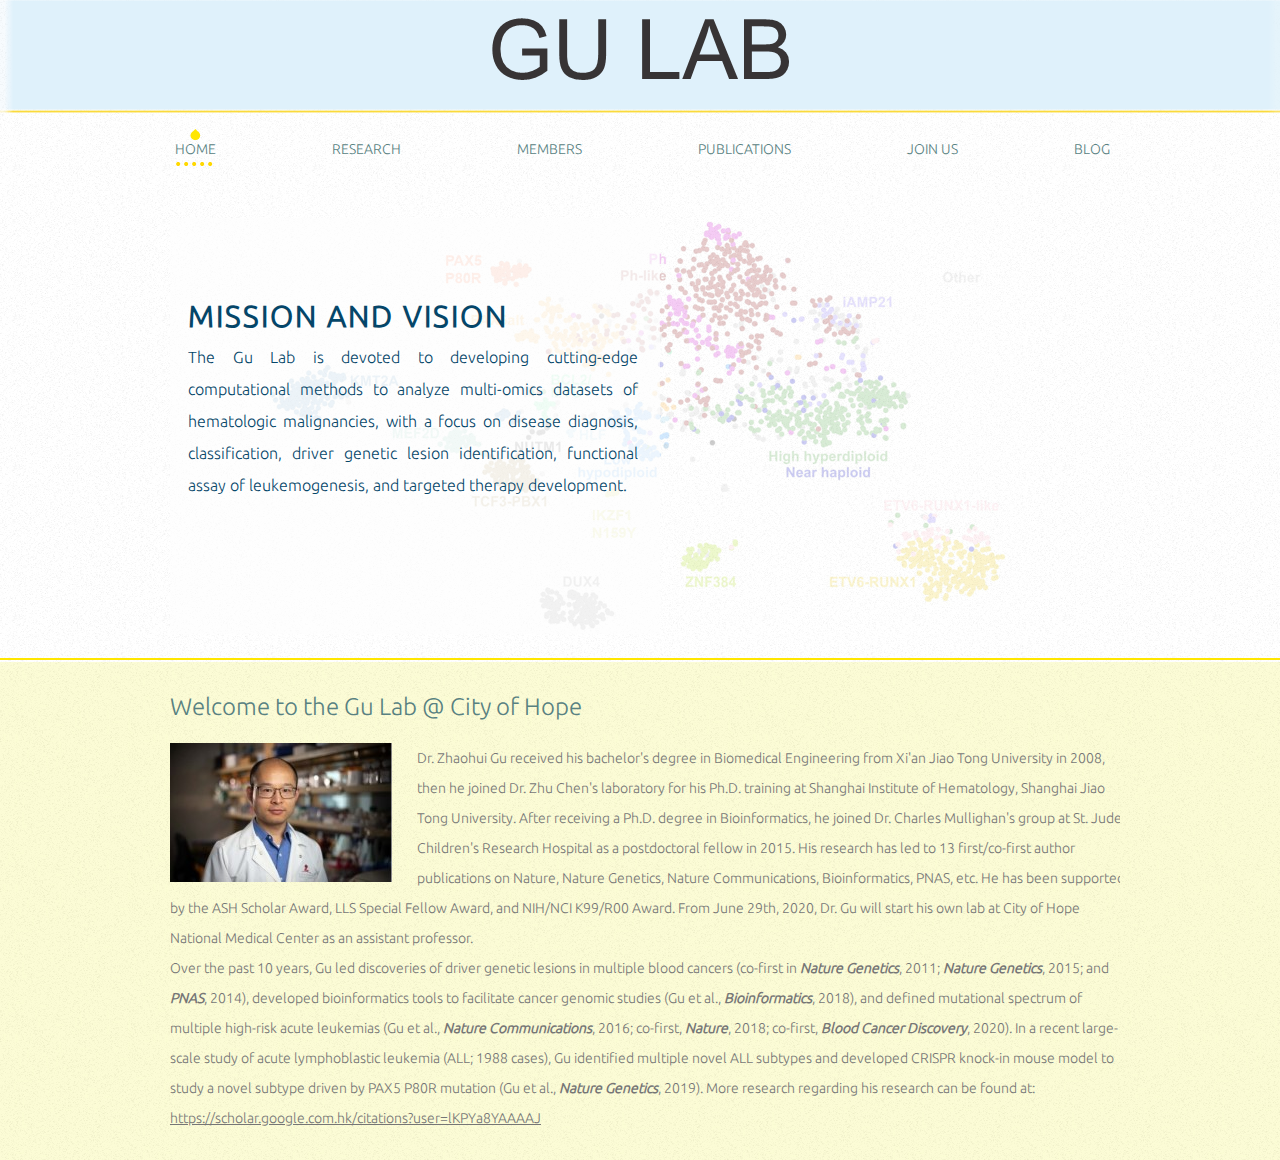
<file: index.html>
<!DOCTYPE HTML>
<!-- This is Gu Lab -->
<html>
<head>
	<meta charset="UTF-8">
	<title>Gu Lab</title>
	<link rel="stylesheet" href="css/style.css" type="text/css">
</head>
<body>
	<div id="header">
		<a href="index.html" class="logo"><img src="images/logo-gu-lab.png" alt=""></a>
		<ul>
			<li class="selected">
				<a href="index.html">home</a>
			</li>
			<li>
				<a href="research.html">research</a>
			</li>
			<li>
				<a href="members.html">members</a>
			</li>
			<li>
				<a href="publications.html">publications</a>
			</li>
			<li>
				<a href="join_us.html">join us</a>
			</li>
			<li>
				<a href="blog.html">blog</a>
			</li>
		</ul>
	</div>
	<div id="section">
		<div>
			<div>
				<h1>Mission and vision</h1>
				<p>
					The Gu Lab is devoted to developing cutting-edge computational methods to analyze multi-omics datasets of hematologic malignancies, with a focus on disease diagnosis, classification, driver genetic lesion identification, functional assay of leukemogenesis, and targeted therapy development.
				</p>
			</div>
		</div>
	</div>
	<div id="featured">
		<div>
			<div class="article">
				<h2>Welcome to the Gu Lab @ City of Hope</h2>
				<img src="images/Zhaohui-photo-small-homePage.jpg" alt="" float: left>
				<p>
					Dr. Zhaohui Gu received his bachelor's degree in Biomedical Engineering from Xi'an Jiao Tong University in 2008, then he joined Dr. Zhu Chen's laboratory for his Ph.D. training at Shanghai Institute of Hematology, Shanghai Jiao Tong University. After receiving a Ph.D. degree in Bioinformatics, he joined Dr. Charles Mullighan's group at St. Jude Children's Research Hospital as a postdoctoral fellow in 2015. His research has led to 13 first/co-first author publications on Nature, Nature Genetics, Nature Communications, Bioinformatics, PNAS, etc. He has been supported by the ASH Scholar Award, LLS Special Fellow Award, and NIH/NCI K99/R00 Award. From June 29th, 2020, Dr. Gu will start his own lab at City of Hope National Medical Center as an assistant professor.<br>
					Over the past 10 years, Gu led discoveries of driver genetic lesions in multiple blood cancers (co-first in <i><b>Nature Genetics</b></i>, 2011; <i><b>Nature Genetics</b></i>, 2015; and <i><b>PNAS</b></i>, 2014), developed bioinformatics tools to facilitate cancer genomic studies (Gu et al., <i><b>Bioinformatics</b></i>, 2018), and defined mutational spectrum of multiple high-risk acute leukemias (Gu et al., <i><b>Nature Communications</b></i>, 2016; co-first, <i><b>Nature</b></i>, 2018; co-first, <i><b>Blood Cancer Discovery</b></i>, 2020). In a recent large-scale study of acute lymphoblastic leukemia (ALL; 1988 cases), Gu identified multiple novel ALL subtypes and developed CRISPR knock-in mouse model to study a novel subtype driven by PAX5 P80R mutation (Gu et al., <i><b>Nature Genetics</b></i>, 2019). More research regarding his research can be found at:
					<a href="https://scholar.google.com.hk/citations?user=lKPYa8YAAAAJ" target="_blank">https://scholar.google.com.hk/citations?user=lKPYa8YAAAAJ</a>
				</p>
			</div>
		</div>
	</div>
	<div id="footer">
		<!--<div>
			<p>
				<span>2023 &copy; </span><a href="#" >Terms of Service</a> | <a href="#" >Privacy Policy</a>
			</p>
			<ul>
				<li id="facebook">
					<a href="http://.com/go/facebook/">facebook</a>
				</li>
				<li id="twitter">
					<a href="http://.com/go/twitter/">twitter</a>
				</li>
				<li id="googleplus">
					<a href="http://.com/go/googleplus/">googleplus</a>
				</li>
				<li id="rss">
					<a href="#" >rss</a>
				</li>
			</ul>
		</div-->
	</div>
</body>
</html>
</file>
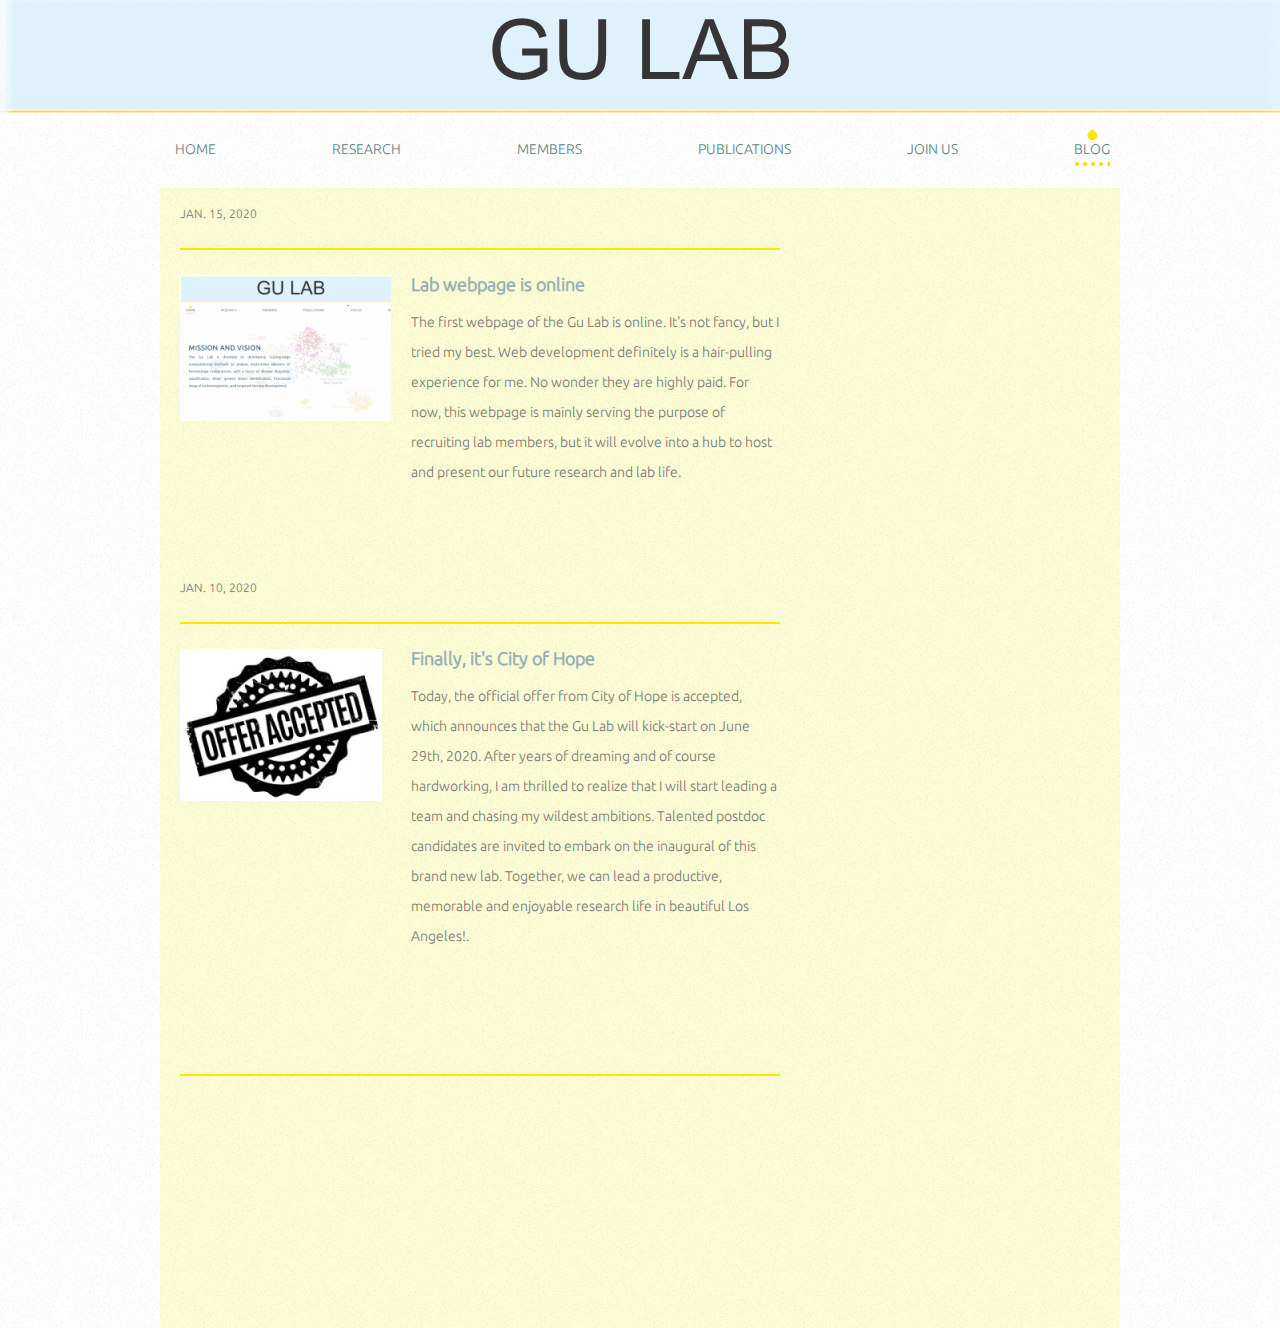
<file: blog.html>
<!DOCTYPE HTML>
<!-- This is Gu Lab -->
<html>
<head>
	<meta charset="UTF-8">
	<title>Gu lab-blog</title>
	<link rel="stylesheet" href="css/style.css" type="text/css">
</head>
<body>
	<div id="header">
		<a href="index.html" class="logo"><img src="images/logo-gu-lab.png" alt=""></a>
		<ul>
			<li>
				<a href="index.html">home</a>
			</li>
			<li>
				<a href="research.html">research</a>
			</li>
			<li>
				<a href="members.html">members</a>
			</li>
			<li>
				<a href="publications.html">publications</a>
			</li>
			<li>
				<a href="join_us.html">join us</a>
			</li>
			<li class="selected">
				<a href="blog.html">blog</a>
			</li>
		</ul>
	</div>
	<div id="body">
		<div id="blog">
			<div>
				<span>Jan. 15, 2020</span>
				<div>
					<div class="figure">
						<img src="images/labWebpage.png" alt="">
					</div>
					<div class="article">
						<h3>Lab webpage is online</h3>
						<p>
							The first webpage of the Gu Lab is online. It's not fancy, but I tried my best. Web development definitely is a hair-pulling experience for me. No wonder they are highly paid. For now, this webpage is mainly serving the purpose of recruiting lab members, but it will evolve into a hub to host and present our future research and lab life.
						</p>
					</div>
				</div>
			</div>
			<div>
				<span>Jan. 10, 2020</span>
				<div>
					<div class="figure">
						<a href=""><img src="images/offer-accepted.jpg" alt=""></a>
					</div>
					<div class="article">
						<h3>Finally, it's City of Hope</h3>
						<p>Today, the official offer from City of Hope is accepted, which announces that the Gu Lab will kick-start on June 29th, 2020. After years of dreaming and of course hardworking, I am thrilled to realize that I will start leading a team and chasing my wildest ambitions. Talented postdoc candidates are invited to embark on the inaugural of this brand new lab. Together, we can lead a productive, memorable and enjoyable research life in beautiful Los Angeles!</a>.
						</p>
					</div>
				</div>
			</div>

			<div><span>  </span></div>
		</div>
	</div>
	<div id="footer">
		<!--div>
			<p>
				<span>2023 &copy; Illumelabs Diagnostic Center.</span><a href="#" >Terms of Service</a> | <a href="#" >Privacy Policy</a>
			</p>
			<ul>
				<li id="facebook">
					<a href="http://freewebsitetemplates.com/go/facebook/">facebook</a>
				</li>
				<li id="twitter">
					<a href="http://freewebsitetemplates.com/go/twitter/">twitter</a>
				</li>
				<li id="googleplus">
					<a href="http://freewebsitetemplates.com/go/googleplus/">googleplus</a>
				</li>
				<li id="rss">
					<a href="#" >rss</a>
				</li>
			</ul>
		</div-->
	</div>
</body>
</html>
</file>
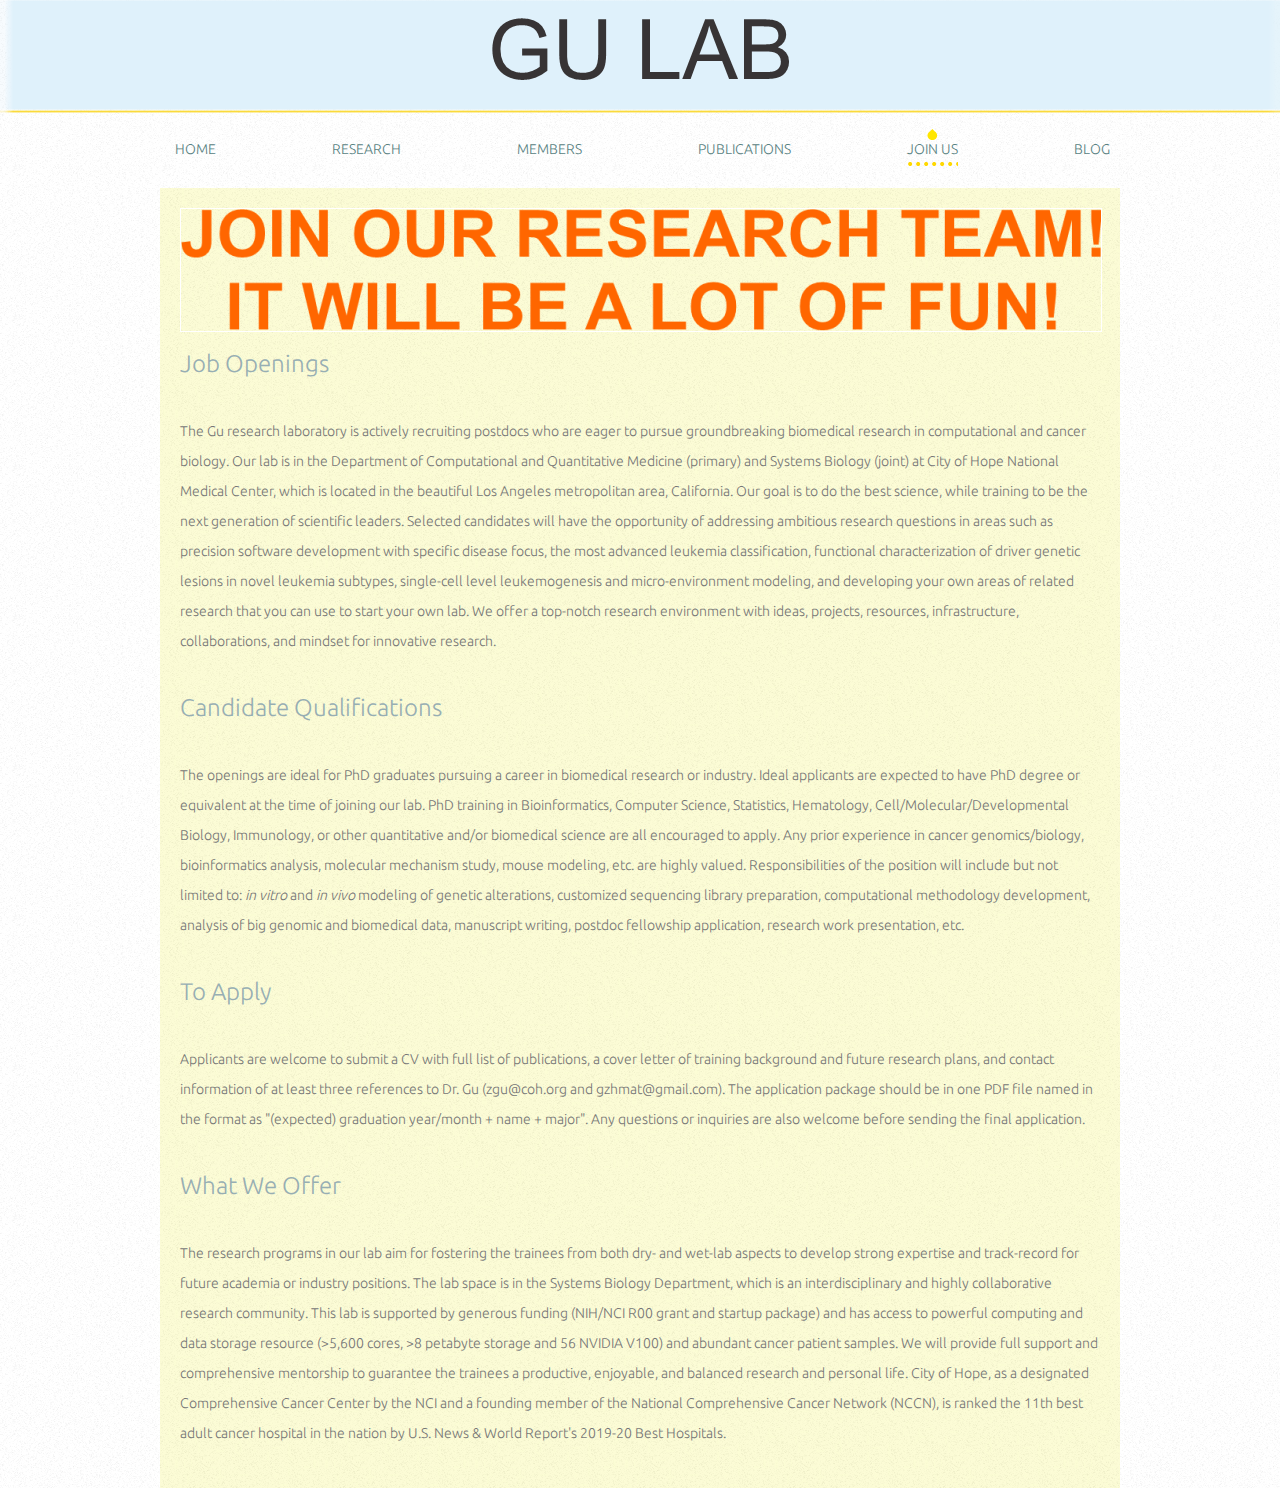
<file: join_us.html>
<!DOCTYPE HTML>
<!-- This is Gu Lab -->
<html>
<head>
	<meta charset="UTF-8">
	<title>Gu lab-join us</title>
	<link rel="stylesheet" href="css/style.css" type="text/css">
</head>
<body>
	<div id="header">
		<a href="index.html" class="logo"><img src="images/logo-gu-lab.png" alt=""></a>
		<ul>
			<li>
				<a href="index.html">home</a>
			</li>
			<li>
				<a href="research.html">research</a>
			</li>
			<li>
				<a href="members.html">members</a>
			</li>
			<li>
				<a href="publications.html">publications</a>
			</li>
			<li class="selected">
				<a href="join_us.html">join us</a>
			</li>
			<li>
				<a href="blog.html">blog</a>
			</li>
		</ul>
	</div>
	<div id="body">
		<div class="content">
			<img src="images/hiring.png" alt="">
			<h2>Job openings</h2>
			<p>The Gu research laboratory is actively recruiting postdocs who are eager to pursue groundbreaking biomedical research in computational and cancer biology. Our lab is in the Department of Computational and Quantitative Medicine (primary) and Systems Biology (joint) at City of Hope National Medical Center, which is located in the beautiful Los Angeles metropolitan area, California. Our goal is to do the best science, while training to be the next generation of scientific leaders. Selected candidates will have the opportunity of addressing ambitious research questions in areas such as precision software development with specific disease focus, the most advanced leukemia classification, functional characterization of driver genetic lesions in novel leukemia subtypes, single-cell level leukemogenesis and micro-environment modeling, and developing your own areas of related research that you can use to start your own lab. We offer a top-notch research environment with ideas, projects, resources, infrastructure, collaborations, and mindset for innovative research.</p>
			<h2>Candidate qualifications</h2>
			<p>
			The openings are ideal for PhD graduates pursuing a career in biomedical research or industry. Ideal applicants are expected to have PhD degree or equivalent at the time of joining our lab. PhD training in Bioinformatics, Computer Science, Statistics, Hematology, Cell/Molecular/Developmental Biology, Immunology, or other quantitative and/or biomedical science are all encouraged to apply. Any prior experience in cancer genomics/biology, bioinformatics analysis, molecular mechanism study, mouse modeling, etc. are highly valued. Responsibilities of the position will include but not limited to: <i>in vitro</i> and <i>in vivo</i> modeling of genetic alterations, customized sequencing library preparation, computational methodology development, analysis of big genomic and biomedical data, manuscript writing, postdoc fellowship application, research work presentation, etc.
			</p>

			<h2>To apply</h2>
			<p>
			Applicants are welcome to submit a CV with full list of publications, a cover letter of training background and future research plans, and contact information of at least three references to Dr. Gu (zgu@coh.org and gzhmat@gmail.com). The application package should be in one PDF file named in the format as &quot;(expected) graduation year/month + name + major&quot;. Any questions or inquiries are also welcome before sending the final application.
			</p>

			<h2>What we offer</h2>
			<p>
			The research programs in our lab aim for fostering the trainees from both dry- and wet-lab aspects to develop strong expertise and track-record for future academia or industry positions. The lab space is in the Systems Biology Department, which is an interdisciplinary and highly collaborative research community. This lab is supported by generous funding (NIH/NCI R00 grant and startup package) and has access to powerful computing and data storage resource (&gt;5,600 cores, &gt;8 petabyte storage and 56 NVIDIA V100) and abundant cancer patient samples. We will provide full support and comprehensive mentorship to guarantee the trainees a productive, enjoyable, and balanced research and personal life. City of Hope, as a designated Comprehensive Cancer Center by the NCI and a founding member of the National Comprehensive Cancer Network (NCCN), is ranked the 11th best adult cancer hospital in the nation by U.S. News &amp; World Report&apos;s 2019-20 Best Hospitals.<br>
			</p>
		</div>
	</div>
	<div id="footer">
		<!--div>
			<p>
				<span>2023 &copy; Illumelabs Diagnostic Center.</span><a href="#" >Terms of Service</a> | <a href="#" >Privacy Policy</a>
			</p>
			<ul>
				<li id="facebook">
					<a href="http://freewebsitetemplates.com/go/facebook/">facebook</a>
				</li>
				<li id="twitter">
					<a href="http://freewebsitetemplates.com/go/twitter/">twitter</a>
				</li>
				<li id="googleplus">
					<a href="http://freewebsitetemplates.com/go/googleplus/">googleplus</a>
				</li>
				<li id="rss">
					<a href="#" >rss</a>
				</li>
			</ul>
		</div-->
	</div>
</body>
</html>
</file>
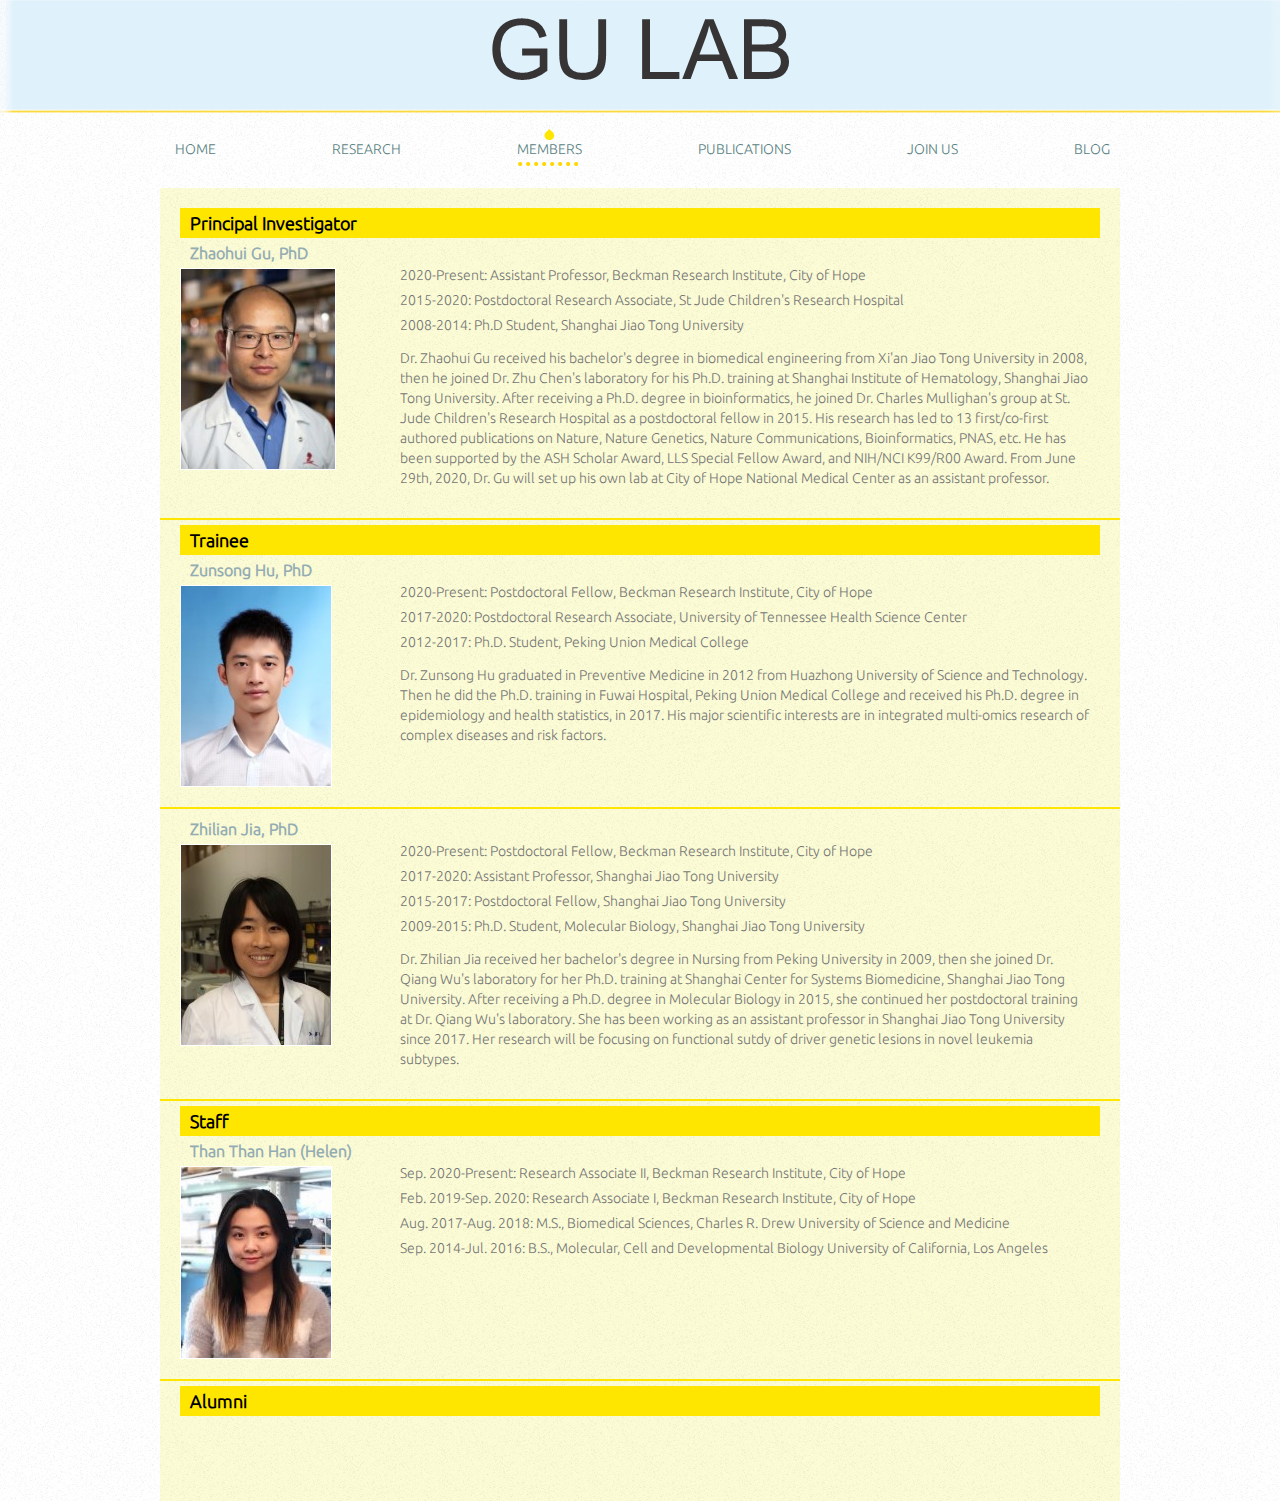
<file: members.html>
<!DOCTYPE HTML>
<!-- This is Gu Lab -->
<html>
<head>
	<meta charset="UTF-8">
	<title>Gu Lab-members</title>
	<link rel="stylesheet" href="css/style.css" type="text/css">
</head>

<body>
	<div id="header">
		<a href="index.html" class="logo"><img src="images/logo-gu-lab.png" alt=""></a>
		<ul>
			<li>
				<a href="index.html">home</a>
			</li>
			<li>
				<a href="research.html">research</a>
			</li>
			<li class="selected">
				<a href="members.html">members</a>
			</li>
			<li>
				<a href="publications.html">publications</a>
			</li>
			<li>
				<a href="join_us.html">join us</a>
			</li>
			<li>
				<a href="blog.html">blog</a>
			</li>
		</ul>
	</div>
	<div id="body">
		<ul>
			<li>
				<span>Principal Investigator</span>
				<div class="figure">
					<span>Zhaohui Gu, PhD</span> <img src="images/LabMember/ZhaohuiGu-small.jpg" alt="Zhaohui Gu">
				</div>
				<div class="article">
					<ul>
						<li> 2020-Present: Assistant Professor, Beckman Research Institute, City of Hope </li>
						<li> 2015-2020: Postdoctoral Research Associate, St Jude Children&apos;s Research Hospital </li>
						<li> 2008-2014: Ph.D Student, Shanghai Jiao Tong University </li>
					</ul>
					<p>
						Dr. Zhaohui Gu received his bachelor&apos;s degree in biomedical engineering from Xi&apos;an Jiao Tong University in 2008, then he joined Dr. Zhu Chen&apos;s laboratory for his Ph.D. training at Shanghai Institute of Hematology, Shanghai Jiao Tong University. After receiving a Ph.D. degree in bioinformatics, he joined Dr. Charles Mullighan&apos;s group at St. Jude Children&apos;s Research Hospital as a postdoctoral fellow in 2015. His research has led to 13 first/co-first authored publications on Nature, Nature Genetics, Nature Communications, Bioinformatics, PNAS, etc. He has been supported by the ASH Scholar Award, LLS Special Fellow Award, and NIH/NCI K99/R00 Award. From June 29th, 2020, Dr. Gu will set up his own lab at City of Hope National Medical Center as an assistant professor.
					</p>
				</div>
			</li>

			<li> <!-- start with the category label -->
				<span>Trainee</span>
				<div class="figure">
					<span>Zunsong Hu, PhD</span>  <img src="images/LabMember/ZunsongHu-small.jpg" alt="Zunsong Hu">
				</div>
				<div class="article">
					<ul>
						<li> 2020-Present: Postdoctoral Fellow, Beckman Research Institute, City of Hope </li>
						<li> 2017-2020: Postdoctoral Research Associate, University of Tennessee Health Science Center </li>
						<li> 2012-2017: Ph.D. Student, Peking Union Medical College </li>
					</ul>
					<p>
						Dr. Zunsong Hu graduated in Preventive Medicine in 2012 from Huazhong University of Science and Technology. Then he did the Ph.D. training in Fuwai Hospital, Peking Union Medical College and received his Ph.D. degree in epidemiology and health statistics, in 2017. His major scientific interests are in integrated multi-omics research of complex diseases and risk factors.
					</p>
				</div>
			</li>
			<li>
				<div class="figure">
					<span>Zhilian Jia, PhD</span>  <img src="images/LabMember/ZhilianJia-small.jpg" alt="Zunsong Hu">
				</div>
				<div class="article">
					<ul>
						<li> 2020-Present: Postdoctoral Fellow, Beckman Research Institute, City of Hope </li>
						<li> 2017-2020: Assistant Professor, Shanghai Jiao Tong University </li>
						<li> 2015-2017: Postdoctoral Fellow, Shanghai Jiao Tong University </li>
						<li> 2009-2015: Ph.D. Student, Molecular Biology, Shanghai Jiao Tong University </li>
					</ul>
					<p>
						Dr. Zhilian Jia received her bachelor's degree in Nursing from Peking University in 2009, then she joined Dr. Qiang Wu's laboratory for her Ph.D. training at Shanghai Center for Systems Biomedicine, Shanghai Jiao Tong University. After receiving a Ph.D. degree in Molecular Biology in 2015, she continued her postdoctoral training at Dr. Qiang Wu's laboratory. She has been working as an assistant professor in Shanghai Jiao Tong University since 2017. Her research will be focusing on functional sutdy of driver genetic lesions in novel leukemia subtypes.
					</p>
				</div>
			</li>
			<li>
				<span>Staff</span>
				<div class="figure">
					<span>Than Than Han (Helen)</span>  <img src="images/LabMember/HelenHan-small.jpg" alt="Helen Han">
				</div>
				<div class="article">
					<ul>
						<li> Sep. 2020-Present: Research Associate II, Beckman Research Institute, City of Hope </li>
						<li> Feb. 2019-Sep. 2020: Research Associate I, Beckman Research Institute, City of Hope </li>
						<li> Aug. 2017-Aug. 2018: M.S., Biomedical Sciences, Charles R. Drew University of Science and Medicine</li>
						<li> Sep. 2014-Jul. 2016: B.S., Molecular, Cell and Developmental Biology University of California, Los Angeles </li>
					</ul>
					<p>
					</p>
				</div>
			</li>
			<li>
				<span>Alumni</span>
				<div class="figure">
					<span>  </span>
				</div>
				<div class="article">
						<p>
						</p>
				</div>
			</li>
		</ul>
	</div>
	<div id="footer">
		<!--div>
			<p>
				<span>2023 &copy; Illumelabs Diagnostic Center.</span><a href="#" >Terms of Service</a> | <a href="#" >Privacy Policy</a>
			</p>
			<ul>
				<li id="facebook">
					<a href="http://freewebsitetemplates.com/go/facebook/">facebook</a>
				</li>
				<li id="twitter">
					<a href="http://freewebsitetemplates.com/go/twitter/">twitter</a>
				</li>
				<li id="googleplus">
					<a href="http://freewebsitetemplates.com/go/googleplus/">googleplus</a>
				</li>
				<li id="rss">
					<a href="#" >rss</a>
				</li>
			</ul>
		</div-->
	</div>
</body>
</html>
</file>
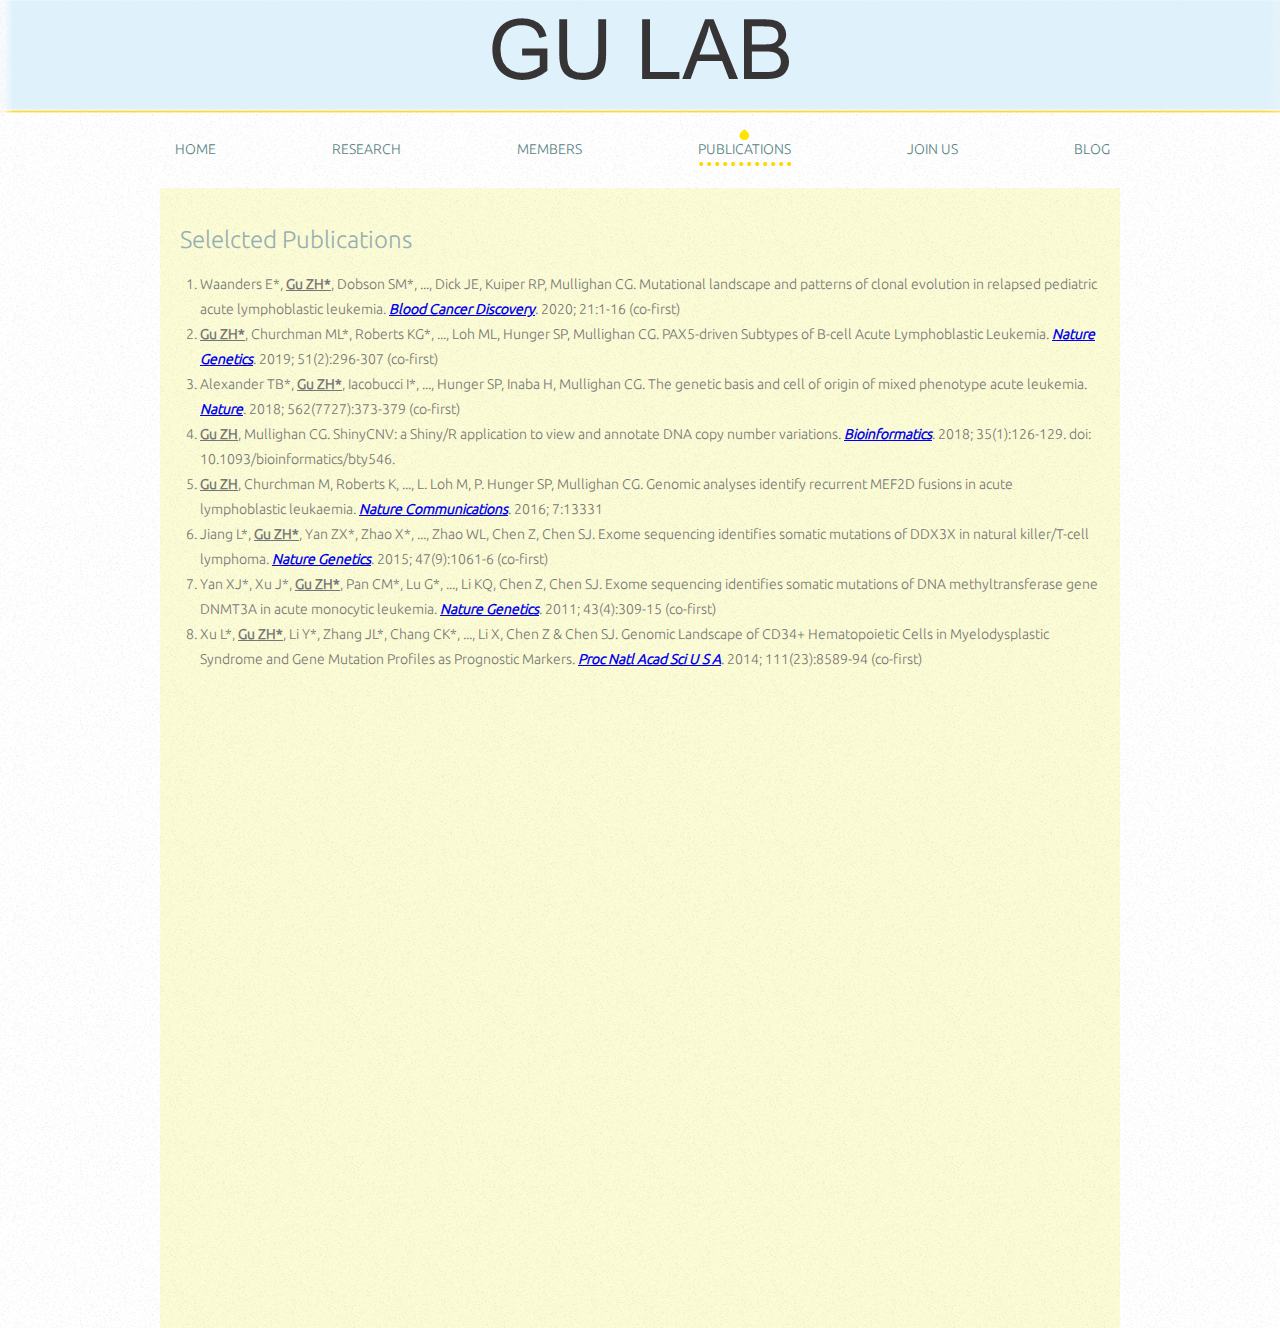
<file: publications.html>
<!DOCTYPE HTML>
<!-- This is Gu Lab -->
<html>
<head>
	<meta charset="UTF-8">
	<title>Gu Lab-publications</title>
	<link rel="stylesheet" href="css/style.css" type="text/css">
</head>
<body>
	<div id="header">
		<a href="index.html" class="logo"><img src="images/logo-gu-lab.png" alt=""></a>
		<ul>
			<li>
				<a href="index.html">home</a>
			</li>
			<li>
				<a href="research.html">research</a>
			</li>
			<li>
				<a href="members.html">members</a>
			</li>
			<li class="selected">
				<a href="publications.html">publications</a>
			</li>
			<li>
				<a href="join_us.html">join us</a>
			</li>
			<li>
				<a href="blog.html">blog</a>
			</li>
		</ul>
	</div>
	<div id="body">
		<div class="content">
			<h2>Selelcted publications</h2>
			<ol type="1">
				<li> Waanders E*, <b><ins>Gu ZH*</ins></b>, Dobson SM*, ..., Dick JE, Kuiper RP, Mullighan CG. Mutational landscape and patterns of clonal evolution in relapsed pediatric acute lymphoblastic leukemia. <b><i><a href="https://bloodcancerdiscov.aacrjournals.org/content/early/2019/12/18/0008-5472.BCD-19-0041" target="_blank">Blood Cancer Discovery</a></i></b>. 2020; 21:1-16 (co-first)
				<li> <b><ins>Gu ZH*</ins></b>, Churchman ML*, Roberts KG*, ..., Loh ML, Hunger SP, Mullighan CG. PAX5-driven Subtypes of B-cell Acute Lymphoblastic Leukemia. <b><i><a href="https://www.ncbi.nlm.nih.gov/pubmed/30643249" target="_blank">Nature Genetics</a></i></b>. 2019; 51(2):296-307 (co-first)
				<li> Alexander TB*, <b><ins>Gu ZH*</ins></b>, Iacobucci I*, ..., Hunger SP, Inaba H, Mullighan CG. The genetic basis and cell of origin of mixed phenotype acute leukemia. <b><i><a href="https://www.ncbi.nlm.nih.gov/pubmed/30209392"  target="_blank">Nature</a></i></b>. 2018; 562(7727):373-379 (co-first)
				<li> <b><ins>Gu ZH</ins></b>, Mullighan CG. ShinyCNV: a Shiny/R application to view and annotate DNA copy number variations. <b><i><a href="https://www.ncbi.nlm.nih.gov/pubmed/30561549" target="_blank">Bioinformatics</a></i></b>. 2018; 35(1):126-129. doi: 10.1093/bioinformatics/bty546.
				<li> <b><ins>Gu ZH</ins></b>, Churchman M, Roberts K, ..., L. Loh M, P. Hunger SP, Mullighan CG. Genomic analyses identify recurrent MEF2D fusions in acute lymphoblastic leukaemia. <b><i><a href="https://www.ncbi.nlm.nih.gov/pubmed/27824051" target="_blank">Nature Communications</a></i></b>. 2016; 7:13331
				<li> Jiang L*, <b><ins>Gu ZH*</ins></b>, Yan ZX*, Zhao X*, ..., Zhao WL, Chen Z, Chen SJ. Exome sequencing identifies somatic mutations of DDX3X in natural killer/T-cell lymphoma. <b><i><a href="https://www.ncbi.nlm.nih.gov/pubmed/26192917" target="_blank">Nature Genetics</a></i></b>. 2015; 47(9):1061-6 (co-first)
				<li> Yan XJ*, Xu J*, <b><ins>Gu ZH*</ins></b>, Pan CM*, Lu G*, ..., Li KQ, Chen Z, Chen SJ. Exome sequencing identifies somatic mutations of DNA methyltransferase gene DNMT3A in acute monocytic leukemia. <b><i><a href="https://www.ncbi.nlm.nih.gov/pubmed/21399634" target="_blank">Nature Genetics</a></i></b>. 2011; 43(4):309-15 (co-first)
				<li> Xu L*, <b><ins>Gu ZH*</ins></b>, Li Y*, Zhang JL*, Chang CK*, ..., Li X, Chen Z & Chen SJ. Genomic Landscape of CD34+ Hematopoietic Cells in Myelodysplastic Syndrome and Gene Mutation Profiles as Prognostic Markers. <b><i><a href="https://www.ncbi.nlm.nih.gov/pubmed/24850867" target="_blank">Proc Natl Acad Sci U S A</a></i></b>. 2014; 111(23):8589-94 (co-first)
			</ol>
		</div>
	</div>
	<div id="footer">
		<!--div>
			<p>
				<span>2023 &copy; Illumelabs Diagnostic Center.</span><a href="#" >Terms of Service</a> | <a href="#" >Privacy Policy</a>
			</p>
			<ul>
				<li id="facebook">
					<a href="http://freewebsitetemplates.com/go/facebook/">facebook</a>
				</li>
				<li id="twitter">
					<a href="http://freewebsitetemplates.com/go/twitter/">twitter</a>
				</li>
				<li id="googleplus">
					<a href="http://freewebsitetemplates.com/go/googleplus/">googleplus</a>
				</li>
				<li id="rss">
					<a href="#" >rss</a>
				</li>
			</ul>
		</div-->
	</div>
</body>
</html>
</file>
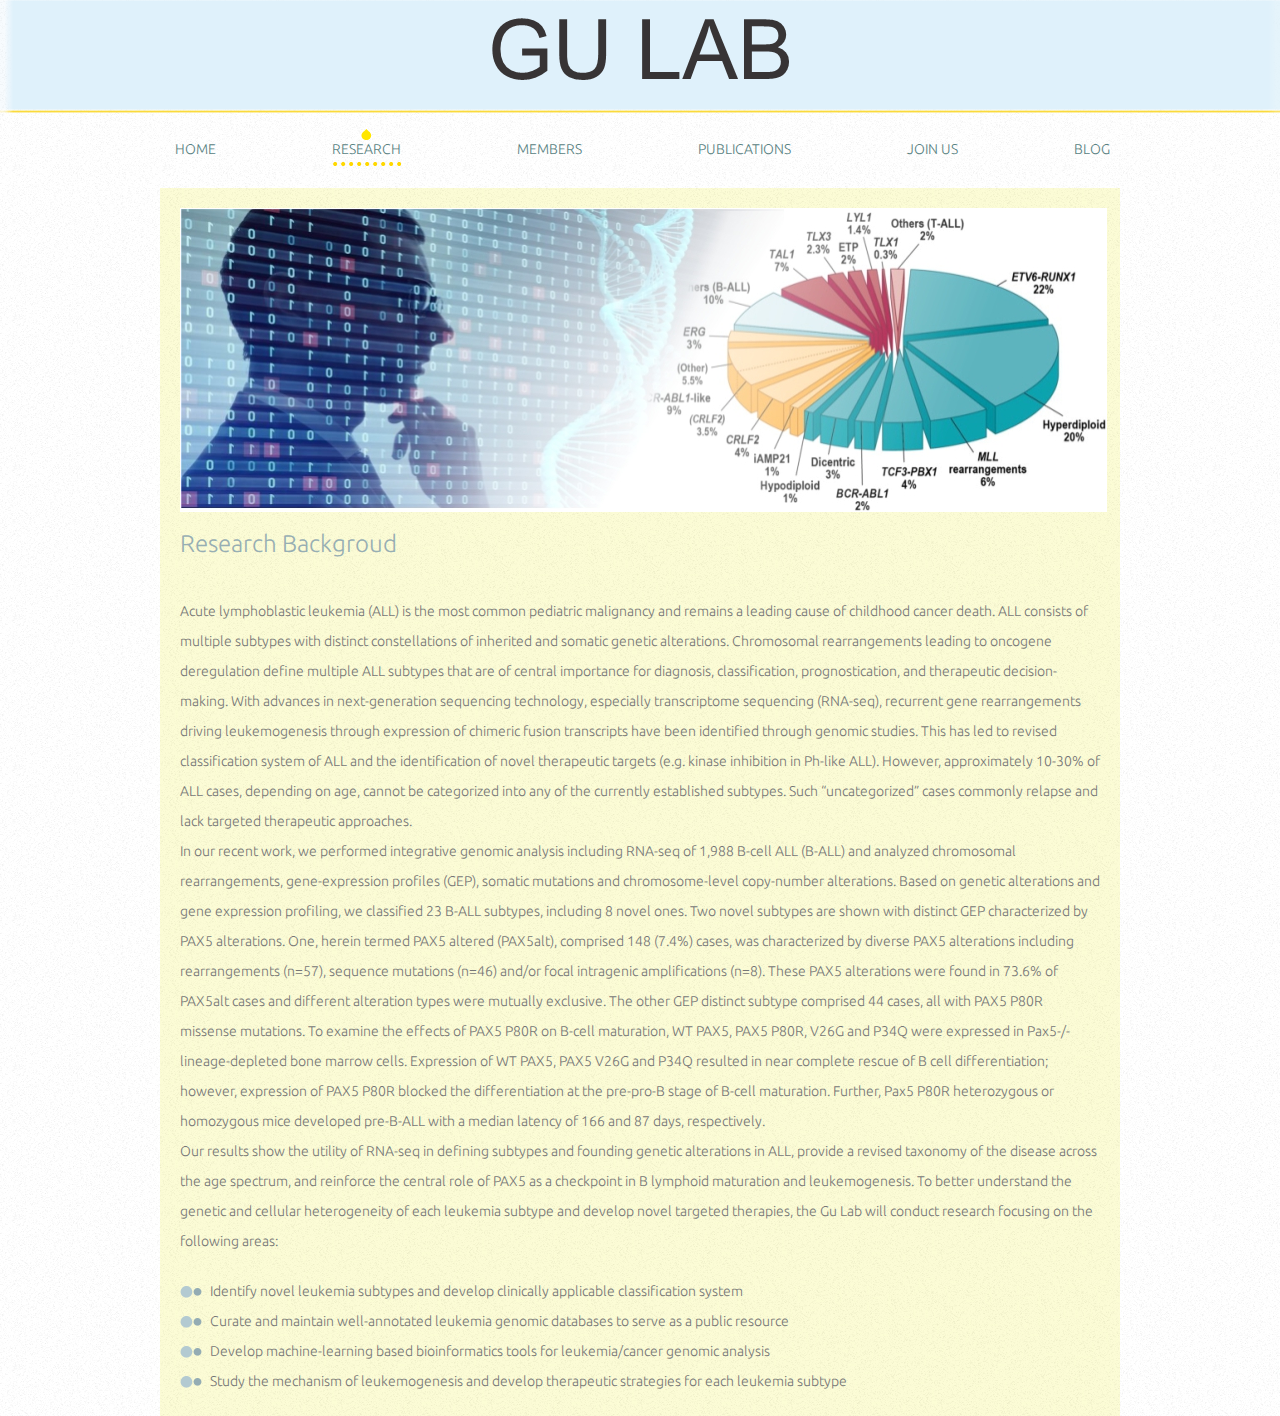
<file: research.html>
<!DOCTYPE HTML>
<!-- This is Gu Lab -->
<html>
<head>
	<meta charset="UTF-8">
	<title>Gu Lab-research</title>
	<link rel="stylesheet" href="css/style.css" type="text/css">
</head>
<body>
	<div id="header">
		<a href="index.html" class="logo"><img src="images/logo-gu-lab.png" alt=""></a>
		<ul>
			<li>
				<a href="index.html">home</a>
			</li>
			<li class="selected">
				<a href="research.html">research</a>
			</li>
			<li>
				<a href="members.html">members</a>
			</li>
			<li>
				<a href="publications.html">publications</a>
			</li>
			<li>
				<a href="join_us.html">join us</a>
			</li>
			<li>
				<a href="blog.html">blog</a>
			</li>
		</ul>
	</div>
	<div id="body">
		<div class="content">
			<img src="images/cancer_genomics.jpg" alt="">
			<h2>Research backgroud</h2>
			<p>
				Acute lymphoblastic leukemia (ALL) is the most common pediatric malignancy and remains a leading cause of childhood cancer death. ALL consists of multiple subtypes with distinct constellations of inherited and somatic genetic alterations. Chromosomal rearrangements leading to oncogene deregulation define multiple ALL subtypes that are of central importance for diagnosis, classification, prognostication, and therapeutic decision-making. With advances in next-generation sequencing technology, especially transcriptome sequencing (RNA-seq), recurrent gene rearrangements driving leukemogenesis through expression of chimeric fusion transcripts have been identified through genomic studies. This has led to revised classification system of ALL and the identification of novel therapeutic targets (e.g. kinase inhibition in Ph-like ALL). However, approximately 10-30% of ALL cases, depending on age, cannot be categorized into any of the currently established subtypes. Such “uncategorized” cases commonly relapse and lack targeted therapeutic approaches.<br/>
				In our recent work, we performed integrative genomic analysis including RNA-seq of 1,988 B-cell ALL (B-ALL) and analyzed chromosomal rearrangements, gene-expression profiles (GEP), somatic mutations and chromosome-level copy-number alterations. Based on genetic alterations and gene expression profiling, we classified 23 B-ALL subtypes, including 8 novel ones. Two novel subtypes are shown with distinct GEP characterized by PAX5 alterations. One, herein termed PAX5 altered (PAX5alt), comprised 148 (7.4%) cases, was characterized by diverse PAX5 alterations including rearrangements (n=57), sequence mutations (n=46) and/or focal intragenic amplifications (n=8). These PAX5 alterations were found in 73.6% of PAX5alt cases and different alteration types were mutually exclusive. The other GEP distinct subtype comprised 44 cases, all with PAX5 P80R missense mutations. To examine the effects of PAX5 P80R on B-cell maturation, WT PAX5, PAX5 P80R, V26G and P34Q were expressed in Pax5-/- lineage-depleted bone marrow cells. Expression of WT PAX5, PAX5 V26G and P34Q resulted in near complete rescue of B cell differentiation; however, expression of PAX5 P80R blocked the differentiation at the pre-pro-B stage of B-cell maturation. Further, Pax5 P80R heterozygous or homozygous mice developed pre-B-ALL with a median latency of 166 and 87 days, respectively.<br/>
				Our results show the utility of RNA-seq in defining subtypes and founding genetic alterations in ALL, provide a revised taxonomy of the disease across the age spectrum, and reinforce the central role of PAX5 as a checkpoint in B lymphoid maturation and leukemogenesis. 
				To better understand the genetic and cellular heterogeneity of each leukemia subtype and develop novel targeted therapies, the Gu Lab will conduct research focusing on the following areas:<br/>
			</p>
			<h3>Identify novel leukemia subtypes and develop clinically applicable classification system</h3>
			<h3>Curate and maintain well-annotated leukemia genomic databases to serve as a public resource</h3>
			<h3>Develop machine-learning based bioinformatics tools for leukemia/cancer genomic analysis</h3>
			<h3>Study the mechanism of leukemogenesis and develop therapeutic strategies for each leukemia subtype</h3>
		</div>
	</div>
	<div id="footer">
		<!--div>
			<p>
				<span>2023 &copy; Illumelabs Diagnostic Center.</span><a href="#" >Terms of Service</a> | <a href="#" >Privacy Policy</a>
			</p>
			<ul>
				<li id="facebook">
					<a href="http://freewebsitetemplates.com/go/facebook/">facebook</a>
				</li>
				<li id="twitter">
					<a href="http://freewebsitetemplates.com/go/twitter/">twitter</a>
				</li>
				<li id="googleplus">
					<a href="http://freewebsitetemplates.com/go/googleplus/">googleplus</a>
				</li>
				<li id="rss">
					<a href="#" >rss</a>
				</li>
			</ul>
		</div-->
	</div>
</body>
</html>
</file>
<file: css/style.css>
@font-face {
	font-family: 'Conv_Ubuntu-Light';
	src: url('../fonts/Ubuntu-Light.eot');
	src: url('../fonts/Ubuntu-Light.woff') format('woff'), url('../fonts/Ubuntu-Light.ttf') format('truetype'), url('../fonts/Ubuntu-Light.svg') format('svg');
}
body {
	background: url(../images/bg-body.jpg) repeat;
	font-family: 'Conv_Ubuntu-Light';
	font-size: 14px;
	font-weight: normal;
	line-height: 1;
	margin: 0;
	min-width: 960px;
	padding: 0;
}
#header {
	background: url(../images/bg-header.png) no-repeat;
	margin: 0;
	padding: 18px 0 0;
	background-size: 100% 60%;
}
#header a.logo {
	display: block;
	height: 74px;
	margin: 0 auto 22px;
	padding: 0;
	width: 296px;
}
#header a.logo img {
	border: 0;
	display: block;
}
#header ul {
	margin: 0 auto;
	overflow: hidden;
	padding: 15px 0 22px;
	text-align: center;
	width: 960px;
}
#header ul li {
	float: left;
	list-style: none;
	margin: 0 0 0 116px;
	padding: 0;
}
#header ul li:first-child {
	margin: 0 0 0 15px;
}
#header ul li a {
	color: #588181;
	display: block;
	height: 37px;
	line-height: 40px;
	margin: 0;
	padding: 0;
	text-align: center;
	text-decoration: none;
	text-transform: uppercase;
}
#header ul li a:hover {
	color: #254c4c;
}
#header ul li.selected {
	background: url(../images/bg-menu.png) no-repeat top center;
}
#header ul li.selected a {
	background: 	url(../images/dots.png) repeat-x left bottom;
}

/*------------------------ section ------------------------*/
#section {
	background: url(../images/BALL-tsne.png) no-repeat center top;
	border-bottom: 2px solid #ffe600;
	height: 450px;
	margin: 0 0 2px;
	padding: 10px;
}
#section > div {
	margin: 0 auto;
	padding: 20px 50px 0;
	width: 960px;
}
#section div div {
	background: url(../images/bg-heading.png) repeat;
	height: 350px;
	margin: 0 0 0 10px;
	padding: 33px 22px 33px 18px;
	width: 450px;
}
#section div div h1 {
	color: #054669;
	font-size: 30px;
	font-weight: bolder;
	letter-spacing: 2px;
	margin: 0;
	padding: 50px 0 10px;
	text-transform: uppercase;
}
#section div div p {
	color: #054669;
	font-size: 16px;
	line-height: 32px;
	margin: 0;
	padding: 0;
	text-align: justify;
}
#section div div p a {
	color: #94acb3;
}
#section div div p a:hover {
	color: #386370;
}

/*------------------------ featured ------------------------*/
#featured {
	background: url(../images/bg-content.jpg) repeat;
	margin: 0;
	padding: 0;
}
#featured > div {
	margin: 0 auto;
	overflow: hidden;
	padding: 33px 0 27px;
	width: 960px;
}
#featured div .article {
	float: left;
	margin: 0;
	padding: 0 10px;
	width: 960px;
}
#featured div .article h2 {
	color: #588181;
	font-size: 24px;
	font-weight: normal;
	margin: 0;
	padding: 0 0 24px;
}
#featured div .article p {
	color: #767676;
	line-height: 30px;
	margin: 0;
	padding: 0;
}

#featured div .article img {
	float: left;
	margin: 0 25px 0 0
}
#featured div .article p a {
	color: #767676;
	text-decoration: underline;
}
#featured div .article p a:hover {
	color: #333;
}

#body {
	background: url(../images/bg-content.jpg) repeat;
	margin: 0 auto;
	min-height: 1100px;
	overflow: hidden;
	padding: 20px 0;
	width: 960px;
}

#body .content {
	float: left;
	margin: 0 10px 0 20px;
	padding: 0;
	width: 920px;
}
#body .content > img {
	border: 1px solid #fff;
	display: block;
}
#body .content h2 {
	color: #97aeb3;
	font-size: 24px;
	font-weight: normal;
	margin: 0;
	padding: 20px 0;
	text-transform: capitalize;
}
#body .content h3 {
	background: url(../images/icons.png) no-repeat 0 -350px;
	color: #767676;
	font-size: 14px;
	font-weight: normal;
	line-height: 30px;
	margin: 0;
	padding: 0;
	text-indent: 30px;
}
#body .content p {
	color: #767676;
	line-height: 30px;
	margin: 0;
	padding: 20px 0;
}
#body .content p a {
	color: #767676;
	text-decoration: underline;
}
#body .content p a:hover {
	color: #333;
}
#body > ul {
	margin: 0;
	padding: 0;
}
#body > ul > li {
	border-top: 2px solid #ffe600;
	list-style: none;
	margin: 0;
	overflow: hidden;
	padding: 5px 20px 20px;
}
#body > ul > li:first-child {
	border: 0;
	padding: 0 20px 20px;
}
#body ul li .figure {
	float: left;
	margin: 0 20px 0 0;
	padding: 0;
	width: 200px;
}

#body ul li span {
	background: #ffe600;
	color: black;
	font-size: 18px;
	display: block;
	font-weight: bolder;
	line-height: 30px;
	margin: 0;
	padding: 0 0 0 10px;
	text-transform: capitalize;
}

#body ul li .figure span {
	background: transparent;
	color: #94acb3;
	font-size: 16px;
	margin: 0;
	padding: 6 0 8px;
	text-transform: capitalize;
}
#body ul li .figure img {
	border: 1px solid #fff;
	display: block;
}
#body ul li .article {
	float: left;
	margin: 0;
	padding-top: 25px;
	overflow: hidden;
	width: 690px;
}
#body ul li .article p {
	clear: both;
	color: #767676;
	line-height: 20px;
	margin: 0;
	padding: 10px 0 10px;
}
#body ul li .article ul {
	float: left;
	margin: 0;
	padding: 0;
}
#body ul li .article ul li {
	color: #767676;
	display: block;
	line-height: 25px;
	list-style: square;
	margin: 0;
	padding: 0;
	width: 900px;
}

#body .content .section {
	margin: 0;
	overflow: hidden;
	padding: 10px 0 0;
}
#body .content .section div {
	float: left;
	margin: 0 0 0 24px;
	padding: 0;
	width: 210px;
}
#body .content .section div span {
	background: #ffe600;
	color: #767676;
	display: block;
	line-height: 30px;
	margin: 0;
	padding: 0 0 0 10px;
	text-transform: uppercase;
}
#body .content .section div:first-child {
	margin: 0;
}
#body .content .section div ul {
	margin: 0;
	padding: 10px 0 10px 10px;
}
#body .content .section div ul.last {
	border-top: 2px solid #ffe600;
}
#body .content .section div ul li {
	color: #767676;
	line-height: 30px;
	list-style: none;
	margin: 0;
	padding: 15px 0;
	text-transform: uppercase;
}
#body .content .section div ul ul {
	padding: 0;
}
#body .content .section div ul ul li {
	text-transform: capitalize;
	padding: 0;
}
#body .content form {
	margin: 0;
	padding: 0;
}
#body .content form label {
	display: block;
	margin: 0;
	overflow: hidden;
	padding: 10px 0;
}

#body .content ol {
	color: #767676;
	display: block;
	float: left;
	line-height: 25px;
	margin: 0 20px;
	padding: 0;
	width: 900px;
}
#body #blog {
	float: left;
	margin: 0 32px 0 0;
	padding: 0;
	width: 620px;
}
#body #blog div {
	margin: 0;
	padding: 0 0 30px 0;
}
#body #blog > div {
	padding: 0 0 30px;
}
#body #blog div span {
	border-bottom: 2px solid #ffe600;
	color: #767676;
	display: block;
	font-size: 12px;
	margin: 0 0 25px 20px;
	padding: 0 0 28px;
	text-transform: uppercase;
}
#body #blog div div {
	overflow: hidden;
}
#body #blog .figure {
	float: left;
	margin: 0;
	padding: 0 0 0 20px;
	text-align: center;
	width: 211px;
}
#body #blog .figure a {
	display: block;
	margin: 0;
	padding: 0;
}
#body #blog .figure a:hover {
	opacity: 0.8;
}
#body #blog .figure img {
	border: 1px solid #fff;
	display: block;
}
#body #blog .figure a {
	color: #94acb3;
	line-height: 28px;
	text-decoration: none;
	text-transform: capitalize;
}
#body #blog .figure a:hover {
	color: #386370;
}
#body #blog .article {
	float: left;
	margin: 0;
	padding: 0 0 5px 20px;
	width: 369px;
}
#body #blog .article h3 {
	color: #97aeb3;
	font-size: 18px;
	margin: 0;
	padding: 0 0 14px;
}
#body #blog .article p {
	color: #767676;
	line-height: 30px;
	margin: 0;
	padding: 0 0 30px;
}
#body #blog .article p a {
	color: #767676;
	text-decoration: underline;
}
#body #blog .article p a:hover {
	color: #333;
}
#body #blog .article .more {
	color: #94acb3;
	display: block;
	font-size: 14px;
	font-weight: bold;
	text-decoration: none;
	text-transform: uppercase;
	width: 95px;
}
#body #blog .article .more:hover {
	text-decoration: underline;
}
</file>
